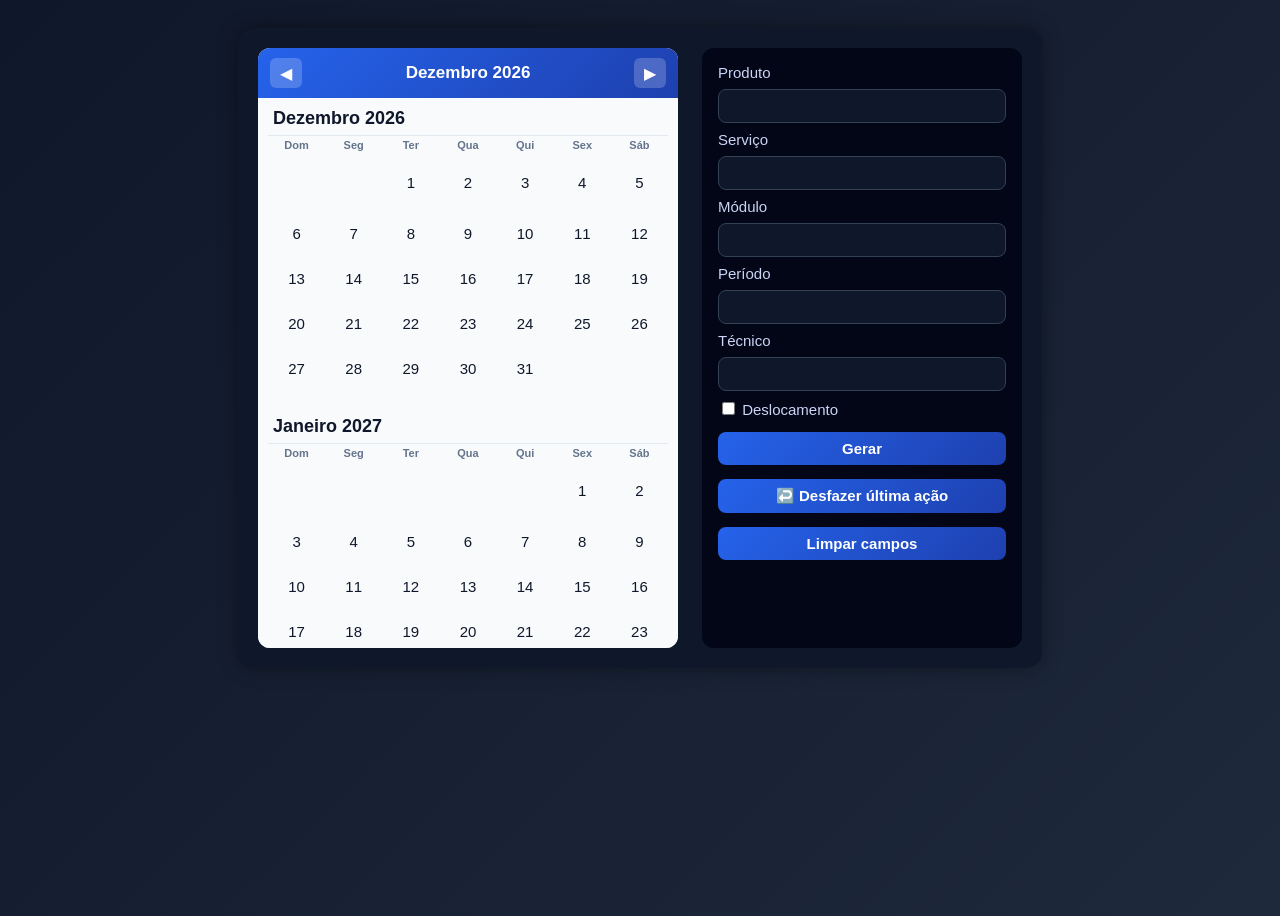
<file: index.html>
<!DOCTYPE html>
<html lang="pt-BR">
<head>
<meta charset="UTF-8">
<title>Agenda</title>
<link rel="stylesheet" href="style.css">
</head>
<body>

<header></header>

<div class="app">
  <!-- <a href="/agenda/index.html">Tabela</a> -->
  <!-- <a href="/calendario/index.html">TESTE</a> -->

  <div class="calendar">
    <div class="month-bar">
      <button onclick="mudarMes(-1)">◀</button>
      <span id="mesAno"></span>
      <button onclick="mudarMes(1)">▶</button>
    </div>

    <div class="days" id="days"></div>
  </div>

  <div class="form">

    <label>Produto</label>
    <div class="custom-select">
      <input id="produto" autocomplete="off">
      <div class="options" id="opcoesProduto"></div>
    </div>

    <label>Serviço</label>
    <div class="custom-select">
      <input id="servico" autocomplete="off">
      <div class="options" id="opcoesServico"></div>
    </div>

    <label>Módulo</label>
    <div class="custom-select">
      <input id="modulo" autocomplete="off">
      <div class="options" id="opcoesModulo"></div>
    </div>

    <label>Período</label>
    <div class="custom-select">
      <input id="periodo" autocomplete="off">
      <div class="options" id="opcoesPeriodo"></div>
    </div>

    <label>Técnico</label>
    <div class="custom-select">
      <input id="tecnico" autocomplete="off">
      <div class="options" id="opcoesTecnico"></div>
    </div>

    <label>
      <input type="checkbox" id="deslocamento">
      Deslocamento
    </label>
    
    
    <button onclick="gerar()">Gerar</button>
    <button onclick="desfazerUltimaAcao()">↩️ Desfazer última ação</button>
    <button onclick="limparCampos()">Limpar campos</button>
  </div>
</div>

<div id="tabelas"></div>

<script src="script.js"></script>
</body>
</html>
</file>
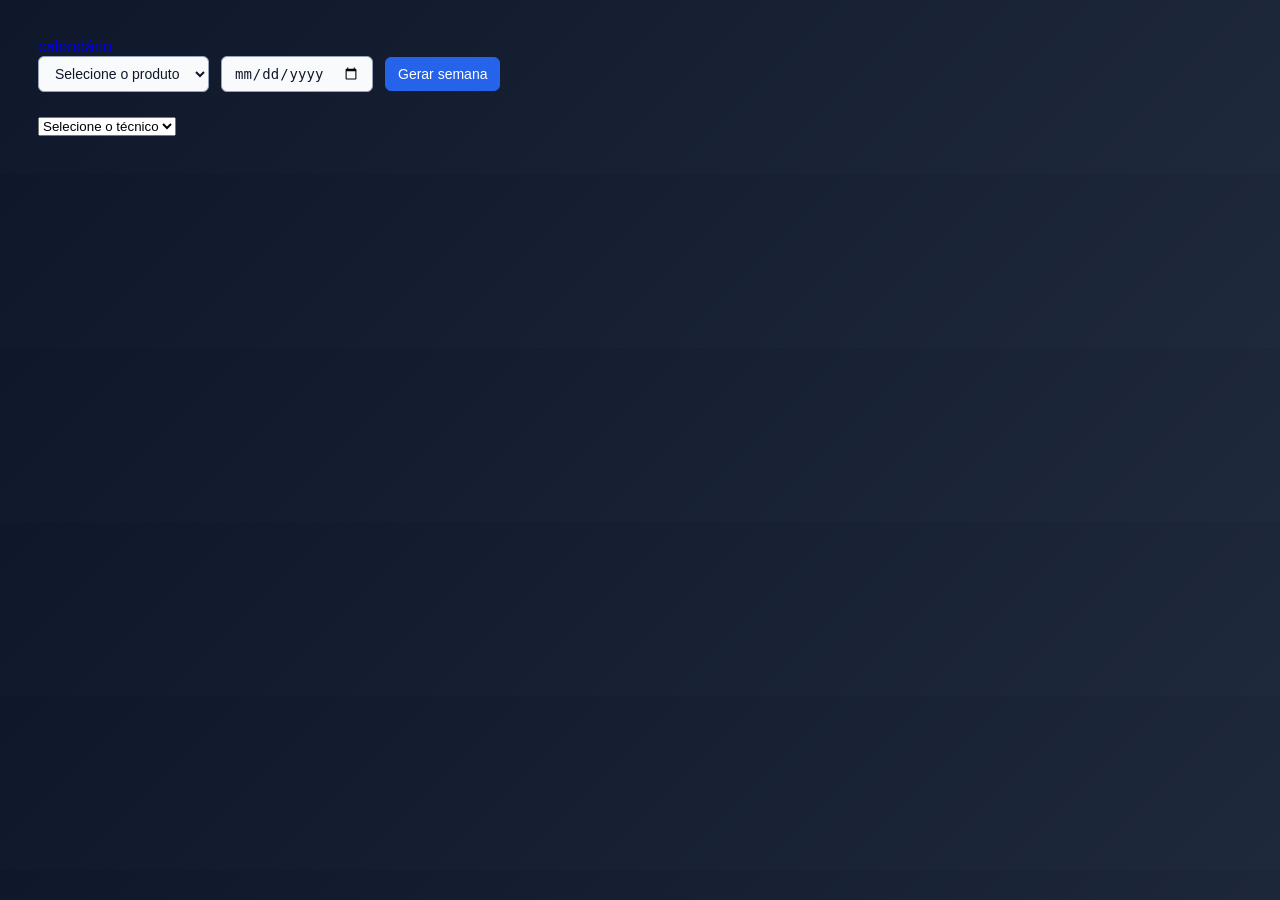
<file: agenda/index.html>
<!DOCTYPE html>
<html lang="pt-BR">
<head>
<meta charset="UTF-8">
<title>Agenda Serviços</title>
<link rel="stylesheet" href="style.css">
</head>
<body>

<a href="../index.html">calendário</a>

<div class="controls">
  <select id="produto">
    <option value="">Selecione o produto</option>
    <option value="SW">SolidWorks</option>
    <option value="Edgecam">Edgecam</option>
    <option value="Lantek">Lantek</option>
    <option value="">Lantek</option>
    <option value="Lantek">Lantek</option>
  </select>

  <input type="date" id="dataInicio">
  <button type="button" onclick="gerarTabela()">Gerar semana</button>
</div>

<div class="tecnico">
  <select id="tecnico">
    <option value="">Selecione o técnico</option>
    <option value="bitelo">Alexandre Bitelo</option>
    <option value="teste">teste</option>
  </select>
</div>

<div id="tabelas"></div>

<script src="script.js"></script>
</body>
</html>
</file>
<file: style.css>
* {
  box-sizing: border-box;
}

body {
  background: linear-gradient(135deg, #0f172a, #1e293b);
  color: white;
  font-family: "Segoe UI", Arial, sans-serif;
  min-height: 100vh;
  display: flex;
  flex-direction: column;
  align-items: center;
  padding: 20px;
}

/* =========================================================
   APP
========================================================= */

.app {
  display: flex;
  gap: 24px;
  background: #0f172a;
  padding: 20px;
  border-radius: 16px;
  box-shadow: 0 0 20px rgba(0, 0, 0, 0.4);
}

/* =========================================================
   CALENDÁRIO
========================================================= */

.calendar {
  background: #f8fafc;
  color: #0f172a;

  /* MAIOR */
  width: 420px;
  height: 600px;

  border-radius: 12px;
  overflow: hidden;

  display: flex;
  flex-direction: column;
}

/* =========================================================
   BARRA SUPERIOR
========================================================= */

.month-bar {
  background: linear-gradient(
    135deg,
    #2563eb,
    #1e40af
  );

  color: white;

  display: flex;
  justify-content: space-between;
  align-items: center;

  padding: 10px 12px;
  height: 50px;
  min-height: 50px;

  flex-shrink: 0;

  position: relative;
  z-index: 20;
}

.month-bar span {
  font-weight: bold;
  font-size: 17px;
}

.month-bar button {
  background: rgba(255, 255, 255, 0.2);
  border: none;
  color: white;

  width: 32px;
  height: 30px;

  border-radius: 6px;

  cursor: pointer;
  font-size: 16px;

  transition: 0.15s;
}

.month-bar button:hover {
  background: rgba(255, 255, 255, 0.3);
}

/* =========================================================
   ÁREA ROLÁVEL
========================================================= */

#days {
  flex: 1;

  overflow-y: auto;
  overflow-x: hidden;

  padding: 0 8px 15px 8px;

  scroll-behavior: smooth;

  background: #f8fafc;
}

/* =========================================================
   SCROLLBAR
========================================================= */

#days::-webkit-scrollbar {
  width: 7px;
}

#days::-webkit-scrollbar-track {
  background: #e2e8f0;
}

#days::-webkit-scrollbar-thumb {
  background: #94a3b8;
  border-radius: 10px;
}

#days::-webkit-scrollbar-thumb:hover {
  background: #64748b;
}

/* =========================================================
   CADA MÊS
========================================================= */

.mes-calendario {
  width: 100%;

  display: block;

  /* menos espaço entre os meses */
  padding: 0 2px 15px 2px;

  margin: 0;
}

/* =========================================================
   TÍTULO DO MÊS
========================================================= */

.titulo-mes {
  font-size: 18px;
  font-weight: bold;

  padding: 10px 5px 6px 5px;

  background: #f8fafc;
  color: #0f172a;

  position: sticky;
  top: 0;

  z-index: 5;

  border-bottom: 1px solid #e2e8f0;
}

/* =========================================================
   DIAS DA SEMANA
========================================================= */

.dias-semana {
  display: grid;

  grid-template-columns: repeat(7, 1fr);

  width: 100%;

  /* praticamente sem espaço */
  margin-bottom: 0;
}

.dias-semana span {
  text-align: center;

  font-size: 11px;
  font-weight: 600;

  color: #64748b;

  padding: 3px 0;
}

/* =========================================================
   GRID DO MÊS
========================================================= */

.grid-mes {
  display: grid;

  grid-template-columns: repeat(7, 1fr);

  /* SEM ESPAÇO ENTRE OS DIAS */
  gap: 0px;

  width: 100%;
}

/* =========================================================
   ESPAÇOS ANTES DO DIA 1
========================================================= */

.dia-vazio {
  width: 100%;
  aspect-ratio: 1;
}

/* =========================================================
   DIAS
========================================================= */

.grid-mes button {
  width: 100%;
  aspect-ratio: 1;
  max-width: 45px;
  max-height: 45px;

  border: none;
  border-radius: 50%;
  background: transparent;
  color: #0f172a;
  font-size: 15px;
  cursor: pointer;

  display: flex;
  align-items: center;
  justify-content: center;

  margin: auto;

  transition: background 0.15s, transform 0.1s;
}

.grid-mes button:hover {
  background: #e5e7eb;
}

.grid-mes button:active {
  transform: scale(0.92);
}

/* =========================================================
   SELECIONADO
========================================================= */

.grid-mes button.active {
  background: #2563eb;
  color: white;
  font-weight: bold;
}

.grid-mes button.active:hover {
  background: #1d4ed8;
}

/* =========================================================
   SERVIÇOS
========================================================= */

.grid-mes button.confirmed1 {
  background: #049AFB;
  color: white;
}

.grid-mes button.confirmed2 {
  background: #377faf;
  color: white;
}

.grid-mes button.confirmed3 {
  background: #014a7a;
  color: white;
}

.grid-mes button.confirmed4 {
  background: #FFBC00;
  color: white;
}

/* =========================================================
   DESLOCAMENTO
========================================================= */

.grid-mes button.deslocamento {
  background: #363E4A;
  color: white;
}

/* =========================================================
   FORMULÁRIO
========================================================= */

.form {
  width: 320px;

  background: #020617;

  padding: 16px;

  border-radius: 12px;

  display: flex;
  flex-direction: column;

  gap: 8px;
}

label {
  font-size: 15px;
  color: #cbd5f5;
}

/* =========================================================
   SELECT PERSONALIZADO
========================================================= */

.custom-select {
  position: relative;
}

.custom-select input {
  width: 100%;

  padding: 8px;

  border-radius: 8px;

  background: #0f172a;
  color: white;

  border: 1px solid #334155;

  font-size: 14px;
}

.custom-select input:focus {
  outline: none;
  border-color: #2563eb;
}

/* =========================================================
   AUTOCOMPLETE
========================================================= */

.options {
  position: absolute;

  top: 100%;
  left: 0;
  right: 0;

  background: white;
  color: black;

  max-height: 150px;

  overflow-y: auto;

  display: none;

  z-index: 100;

  border-radius: 8px;

  margin-top: 4px;

  box-shadow:
    0 5px 15px rgba(0, 0, 0, 0.25);
}

.options div {
  padding: 8px;
  cursor: pointer;
}

.options div:hover {
  background: #e5e7eb;
}

/* =========================================================
   BOTÕES DO FORMULÁRIO
========================================================= */

.form button {
  margin-top: 6px;

  padding: 8px;

  border: none;
  border-radius: 8px;

  cursor: pointer;

  font-weight: bold;

  background: linear-gradient(
    135deg,
    #2563eb,
    #1e40af
  );

  color: white;

  transition: 0.2s;

  font-size: 15px;
}

.form button:hover {
  transform: scale(1.02);
  filter: brightness(1.1);
}

/* =========================================================
   CARDS
========================================================= */

#tabelas {
  margin-top: 20px;

  display: flex;

  gap: 12px;

  flex-wrap: wrap;

  justify-content: center;

  width: 100%;
}

.table {
  background: #939394;

  border: 1px solid #334155;

  border-radius: 12px;

  padding: 10px;

  height: 100%;

  width: 320px;

  box-shadow:
    0 0 10px rgba(0, 0, 0, 0.3);

  color: #000000;
}

.table pre {
  margin: 0;

  white-space: pre-wrap;

  word-wrap: break-word;

  font-size: 15px;

  font-weight: normal;
}

.table button {
  margin-top: 8px;

  width: 100%;

  border: none;

  border-radius: 8px;

  padding: 6px;

  cursor: pointer;

  background: #2563eb;

  color: white;
}

.table button:hover {
  background: #1e40af;
}

/* =========================================================
   RESPONSIVO
========================================================= */

@media (max-width: 800px) {

  .app {
    flex-direction: column;

    width: 100%;
    max-width: 460px;
  }

  .calendar {
    width: 100%;
    height: 600px;
  }

  .form {
    width: 100%;
  }
}
</file>
<file: agenda/style.css>
/* ====== BASE ====== */
body{
  font-family: "Inter", "Segoe UI", Arial, sans-serif;
  background: linear-gradient(135deg, #0f172a, #1e293b);
  color: #f7f8f8;
  padding: 30px;
}

/* ====== CONTROLES ====== */
.controls{
  margin-bottom: 25px;
  display: flex;
  gap: 12px;
  align-items: center;
}

.controls select,
.controls input,
.controls button{
  background: #f9fafb;
  border: 1px solid #94a3b8;
  color: #0f172a;
  padding: 8px 12px;
  border-radius: 6px;
  font-size: 14px;
}

.controls select:focus,
.controls input:focus{
  outline: none;
  border-color: #2563eb;
  box-shadow: 0 0 0 2px rgba(37,99,235,0.2);
}

.controls button{
  cursor: pointer;
  background: #2563eb;
  border-color: #2563eb;
  color: white;
  transition: 0.2s;
}

.controls button:hover{
  background: #1d4ed8;
}

/* ====== TABELA ====== */
table{
  border-collapse: collapse;
  margin-bottom: 35px;
  background: #ffffff;
  box-shadow: 0 10px 30px rgba(0,0,0,0.35);
}

caption{
  margin-bottom: 10px;
  font-weight: 600;
  font-size: 20px;
  color: #ffffff;
}

/* ====== CÉLULAS ====== */
th, td{
  border: 1px solid #cbd5f5;
  padding: 10px;
  min-width: 250px;
  text-align: center;
  word-wrap: break-word;
  white-space: normal;
  vertical-align: top;   /* 🔥 importante */
}

/* CABEÇALHO */
th{
  background: #28344d;
  font-weight: 600;
  color: #d7dadf;
}

/* COLUNA MANHÃ/TARDE */
td:first-child{
  background: #e5ebf1;
  font-weight: 600;
  color: #1e293b;
}

/* CÉLULAS VAZIAS */
td.vazio:not(:first-child){
  background: #89898a;
}

/* INPUT */
textarea.celula{
  width: 100%;
  resize: none;
  overflow: hidden;
  background: transparent;
  color: #0f172a;
  border: none;
  font-weight: 600;
  text-align: center;
  outline: none;
  padding: 2px 4px;
  border-bottom: #0f172a 1px solid;
  font-size: 15px;
  white-space: pre-wrap;
  word-break: break-word;
  line-height: 1.2;   /* ajuda a não cortar */
}

/* TEXTO PEQUENO */
td small{
  font-size: 15px;
  color: #475569;
}

/* HOVER */
td:hover:not(:first-child){
  outline: 2px solid #2563eb;
  outline-offset: -2px;
}

/* PRINT */
@media print{
  body{
    background: white;
  }
  .controls{
    display: none;
  }
  table{
    box-shadow: none;
  }
}

/* ====== AUTOCOMPLETE ====== */

td{
  position: relative;
}

.autocomplete-wrapper{
  position: relative;
  width: 100%;
  height: 100%;
}

.sugestoes{
  position: absolute;
  left: 0;
  width: 100%;
  max-height: 320px;
  background: #1e2e52;
  border-radius: 6px;
  overflow-y: auto;
  z-index: 20;
  
}

.sugestao{
  padding: 6px 10px;
  cursor: pointer;
  color: #f8fafc;
  font-size: 14px;
}

.sugestao:hover{
  background: #2563eb;
}
</file>
